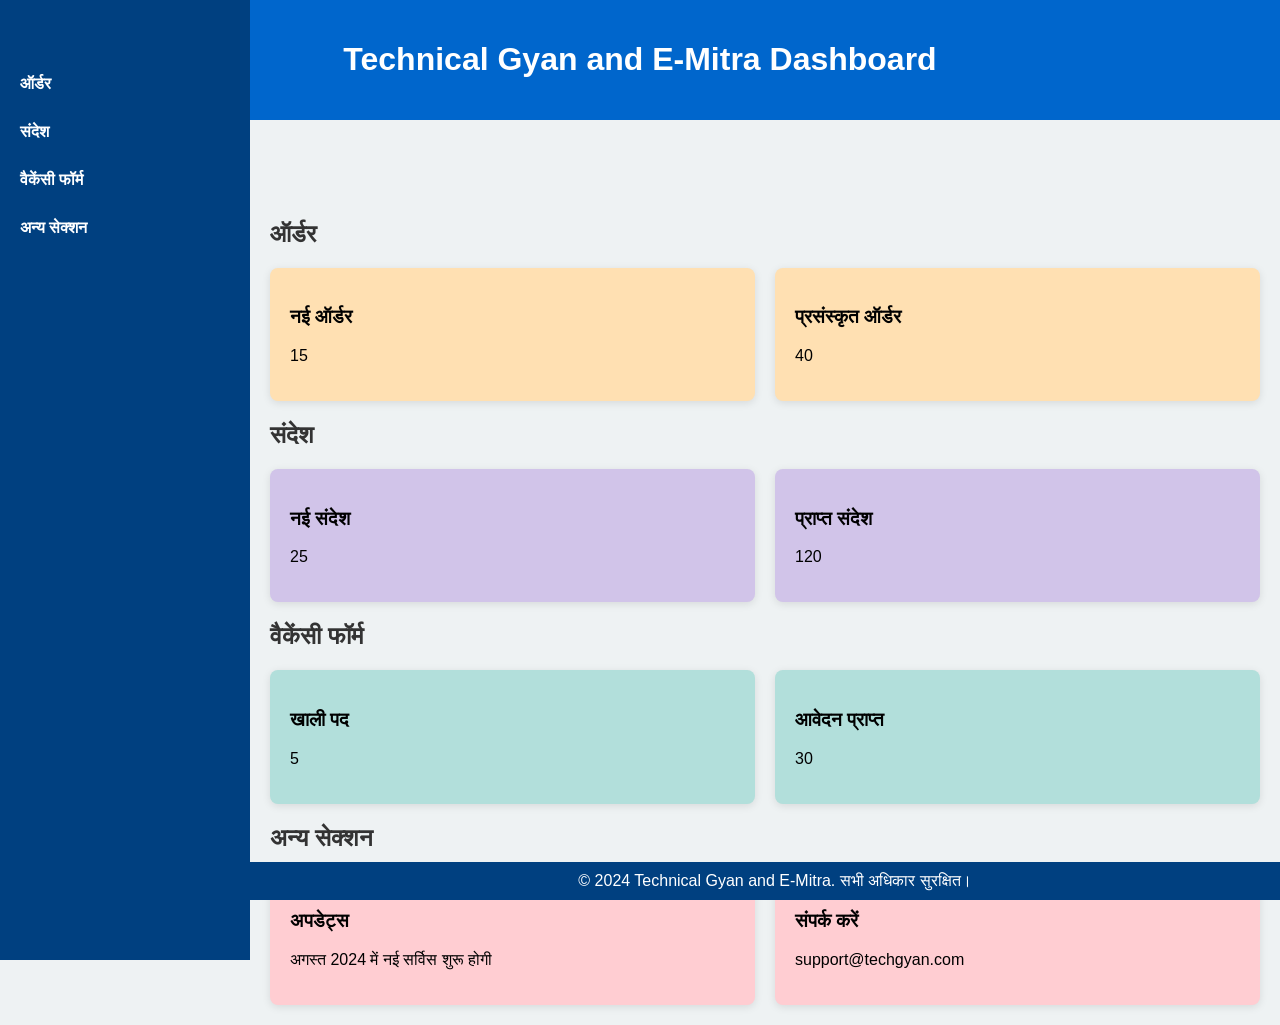
<file: index.html>
<!DOCTYPE html>
<html lang="hi">
<head>
    <meta charset="UTF-8" />
    <meta name="viewport" content="width=device-width, initial-scale=1.0" />
    <title>Technical Gyan and E-Mitra Dashboard</title>
    <style>
        body {
            margin: 0;
            font-family: 'Arial', sans-serif;
            background-color: #eef2f3;
        }

        header {
            background-color: #0066cc;
            color: white;
            padding: 20px;
            text-align: center;
        }

        .sidebar {
            height: 100vh;
            width: 250px;
            position: fixed;
            top: 0;
            left: 0;
            background-color: #004080;
            padding-top: 60px;
        }

        .sidebar a {
            display: block;
            color: white;
            padding: 15px 20px;
            text-decoration: none;
            font-weight: bold;
        }

        .sidebar a:hover {
            background-color: #0066cc;
        }

        .content {
            margin-left: 250px;
            padding: 20px;
            margin-top: 60px;
        }

        h2 {
            color: #333;
        }

        .cards {
            display: grid;
            grid-template-columns: repeat(auto-fit, minmax(220px, 1fr));
            gap: 20px;
        }

        .card {
            background-color: white;
            padding: 20px;
            border-radius: 8px;
            box-shadow: 0 2px 8px rgba(0,0,0,0.1);
            transition: transform 0.2s;
        }

        .card:hover {
            transform: translateY(-5px);
        }

        /* Specific styles for each section */
        .orders { background-color: #ffe0b2; }
        .messages { background-color: #d1c4e9; }
        .vacancies { background-color: #b2dfdb; }
        .other { background-color: #ffcdd2; }
        .footer {
            text-align: center;
            padding: 10px;
            background-color: #004080;
            color: white;
            position: fixed;
            bottom: 0;
            width: calc(100% - 250px);
            margin-left: 250px;
        }
    </style>
</head>
<body>

<header>
    <h1>Technical Gyan and E-Mitra Dashboard</h1>
</header>

<div class="sidebar">
    <a href="#orders">ऑर्डर</a>
    <a href="#messages">संदेश</a>
    <a href="#vacancies">वैकेंसी फॉर्म</a>
    <a href="#others">अन्य सेक्शन</a>
</div>

<div class="content">
    <h2 id="orders">ऑर्डर</h2>
    <div class="cards">
        <div class="card orders">
            <h3>नई ऑर्डर</h3>
            <p>15</p>
        </div>
        <div class="card orders">
            <h3>प्रसंस्कृत ऑर्डर</h3>
            <p>40</p>
        </div>
    </div>

    <h2 id="messages">संदेश</h2>
    <div class="cards">
        <div class="card messages">
            <h3>नई संदेश</h3>
            <p>25</p>
        </div>
        <div class="card messages">
            <h3>प्राप्त संदेश</h3>
            <p>120</p>
        </div>
    </div>

    <h2 id="vacancies">वैकेंसी फॉर्म</h2>
    <div class="cards">
        <div class="card vacancies">
            <h3>खाली पद</h3>
            <p>5</p>
        </div>
        <div class="card vacancies">
            <h3>आवेदन प्राप्त</h3>
            <p>30</p>
        </div>
    </div>

    <h2 id="others">अन्य सेक्शन</h2>
    <div class="cards">
        <div class="card other">
            <h3>अपडेट्स</h3>
            <p>अगस्त 2024 में नई सर्विस शुरू होगी</p>
        </div>
        <div class="card other">
            <h3>संपर्क करें</h3>
            <p>support@techgyan.com</p>
        </div>
    </div>
</div>

<div class="footer">
    &copy; 2024 Technical Gyan and E-Mitra. सभी अधिकार सुरक्षित।
</div>

</body>
</html>
</file>
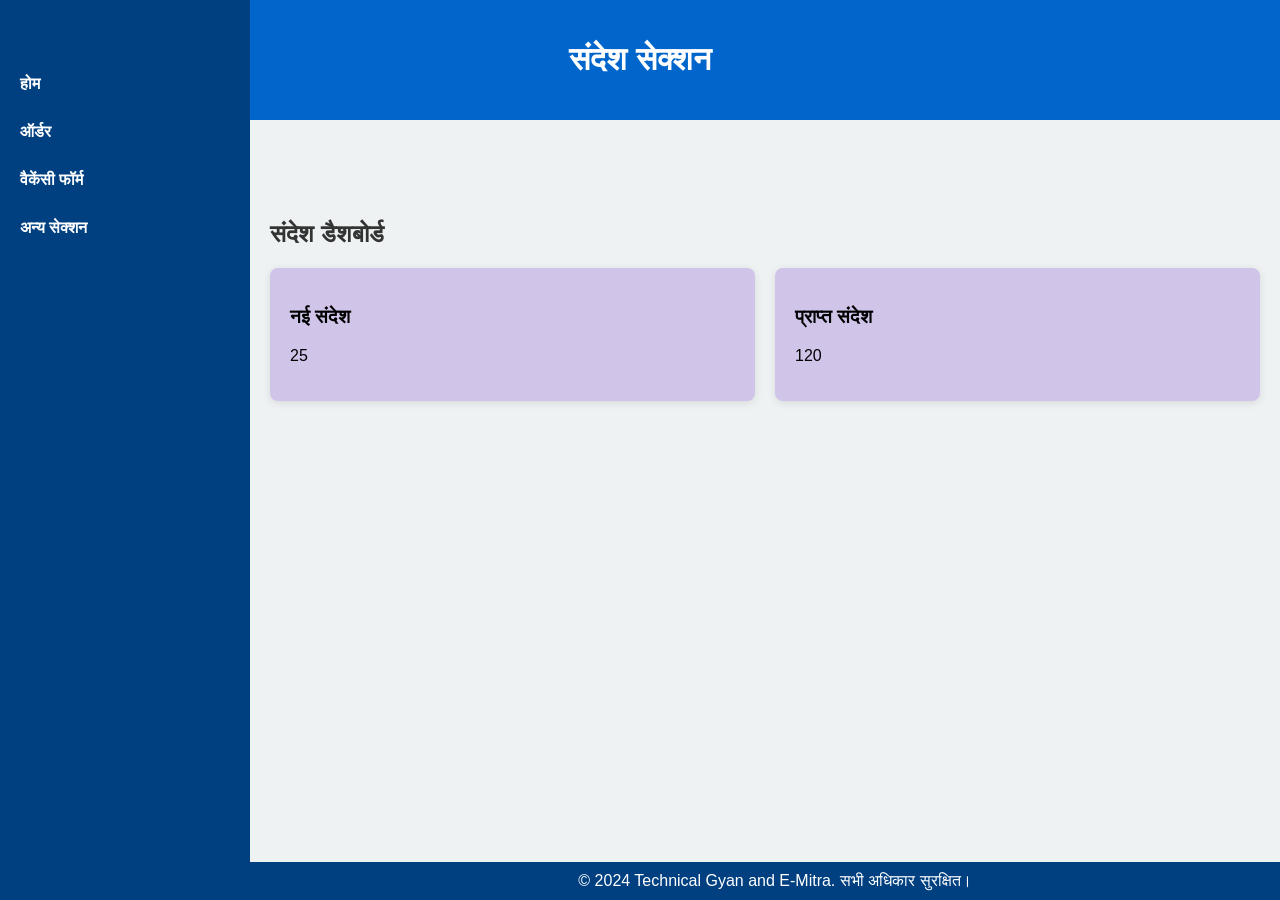
<file: messages.html>
<!DOCTYPE html>
<html lang="hi">
<head>
    <meta charset="UTF-8" />
    <meta name="viewport" content="width=device-width, initial-scale=1.0" />
    <title>संदेश - Technical Gyan and E-Mitra</title>
    <link rel="stylesheet" href="style.css" />
</head>
<body>

<header>
    <h1>संदेश सेक्शन</h1>
</header>

<div class="sidebar">
    <a href="index.html">होम</a>
    <a href="orders.html">ऑर्डर</a>
    <a href="vacancies.html">वैकेंसी फॉर्म</a>
    <a href="others.html">अन्य सेक्शन</a>
</div>

<div class="content">
    <h2>संदेश डैशबोर्ड</h2>
    <div class="cards">
        <div class="card messages">
            <h3>नई संदेश</h3>
            <p>25</p>
        </div>
        <div class="card messages">
            <h3>प्राप्त संदेश</h3>
            <p>120</p>
        </div>
    </div>
</div>

<div class="footer">
    &copy; 2024 Technical Gyan and E-Mitra. सभी अधिकार सुरक्षित।
</div>

</body>
</html>
</file>
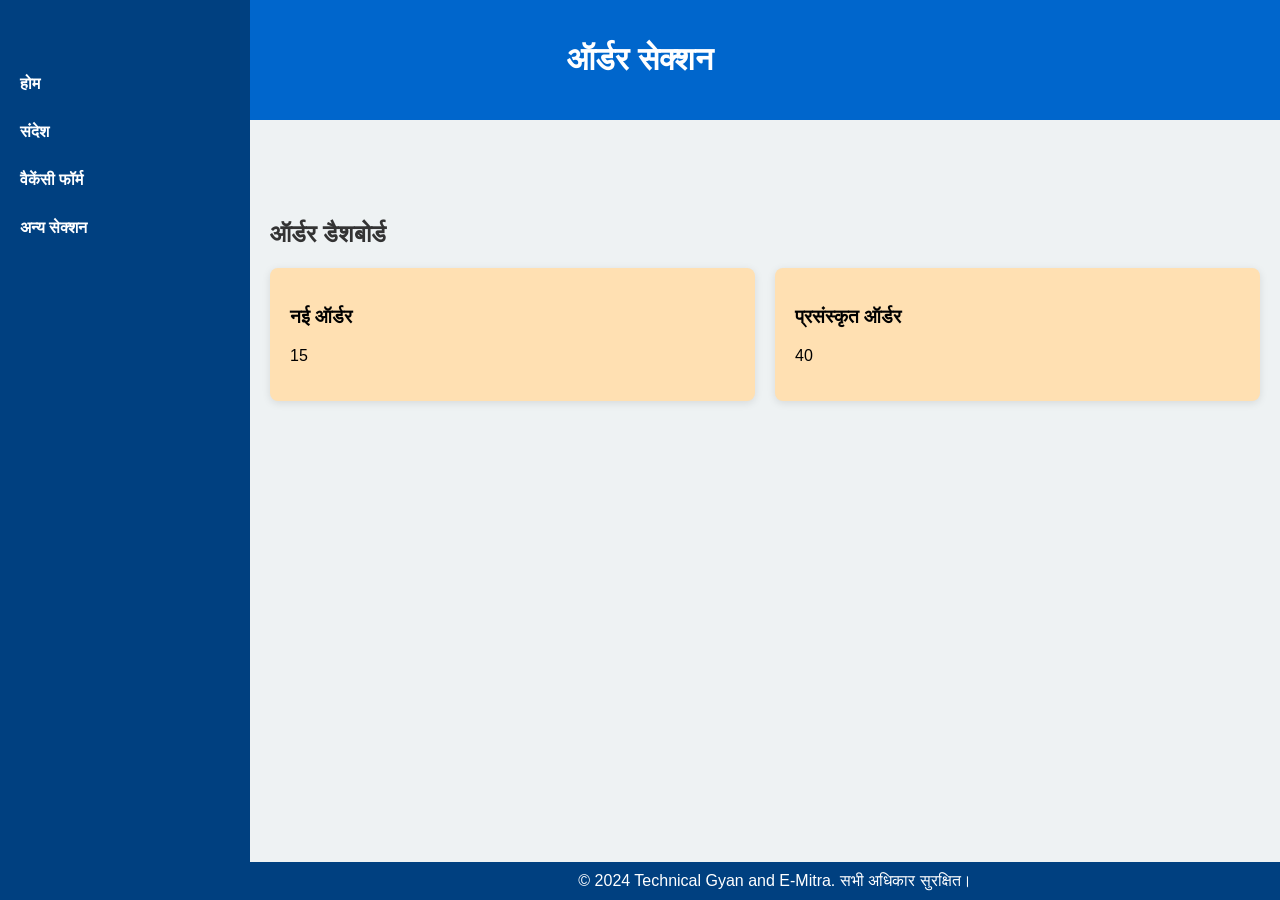
<file: orders.html>
<!DOCTYPE html>
<html lang="hi">
<head>
    <meta charset="UTF-8" />
    <meta name="viewport" content="width=device-width, initial-scale=1.0" />
    <title>ऑर्डर - Technical Gyan and E-Mitra</title>
    <link rel="stylesheet" href="style.css" />
</head>
<body>

<header>
    <h1>ऑर्डर सेक्शन</h1>
</header>

<div class="sidebar">
    <a href="index.html">होम</a>
    <a href="messages.html">संदेश</a>
    <a href="vacancies.html">वैकेंसी फॉर्म</a>
    <a href="others.html">अन्य सेक्शन</a>
</div>

<div class="content">
    <h2>ऑर्डर डैशबोर्ड</h2>
    <div class="cards">
        <div class="card orders">
            <h3>नई ऑर्डर</h3>
            <p>15</p>
        </div>
        <div class="card orders">
            <h3>प्रसंस्कृत ऑर्डर</h3>
            <p>40</p>
        </div>
    </div>
</div>

<div class="footer">
    &copy; 2024 Technical Gyan and E-Mitra. सभी अधिकार सुरक्षित।
</div>

</body>
</html>
</file>
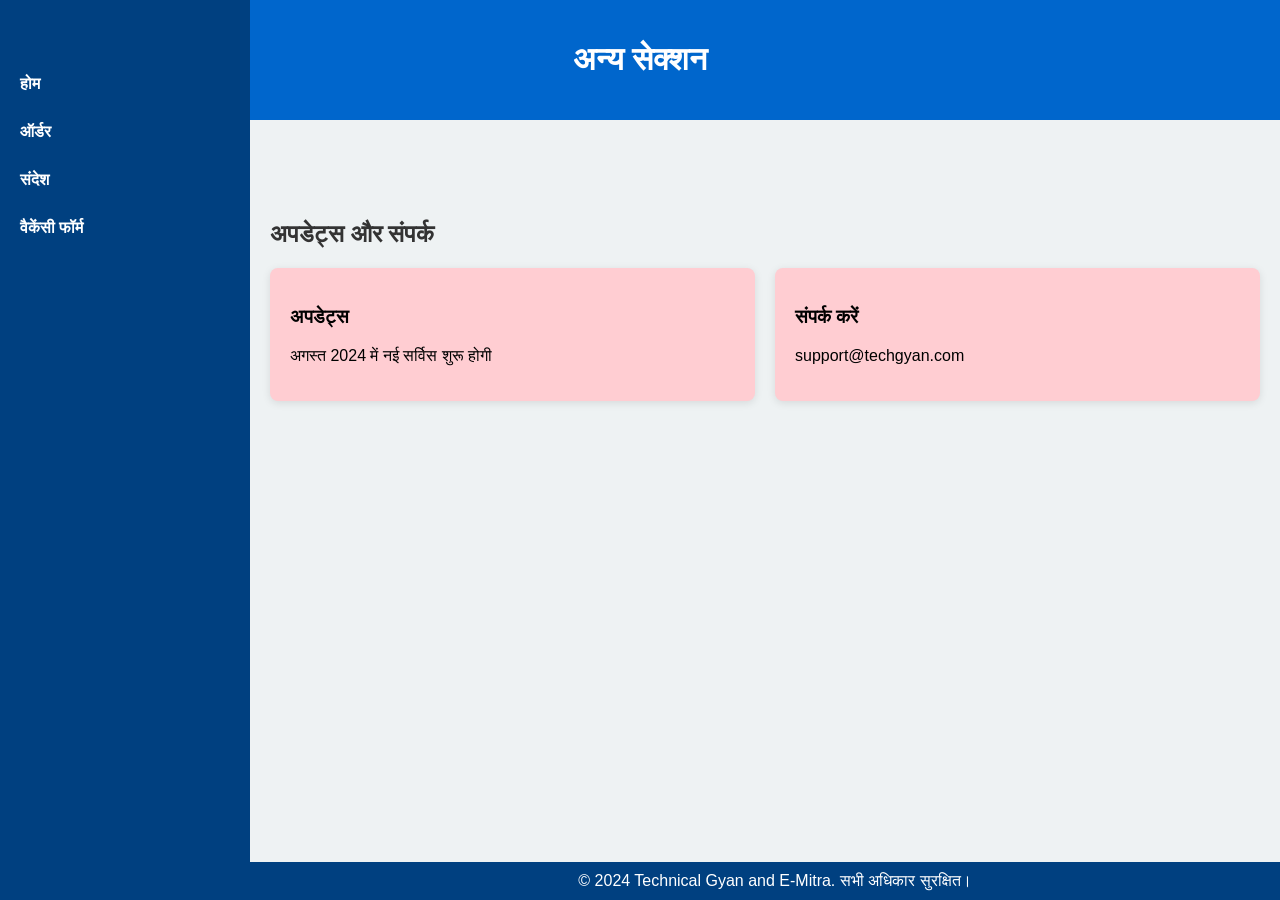
<file: others.html>
<!DOCTYPE html>
<html lang="hi">
<head>
    <meta charset="UTF-8" />
    <meta name="viewport" content="width=device-width, initial-scale=1.0" />
    <title>अन्य सेक्शन - Technical Gyan and E-Mitra</title>
    <link rel="stylesheet" href="style.css" />
</head>
<body>

<header>
    <h1>अन्य सेक्शन</h1>
</header>

<div class="sidebar">
    <a href="index.html">होम</a>
    <a href="orders.html">ऑर्डर</a>
    <a href="messages.html">संदेश</a>
    <a href="vacancies.html">वैकेंसी फॉर्म</a>
</div>

<div class="content">
    <h2>अपडेट्स और संपर्क</h2>
    <div class="cards">
        <div class="card other">
            <h3>अपडेट्स</h3>
            <p>अगस्त 2024 में नई सर्विस शुरू होगी</p>
        </div>
        <div class="card other">
            <h3>संपर्क करें</h3>
            <p>support@techgyan.com</p>
        </div>
    </div>
</div>

<div class="footer">
    &copy; 2024 Technical Gyan and E-Mitra. सभी अधिकार सुरक्षित।
</div>

</body>
</html>
</file>
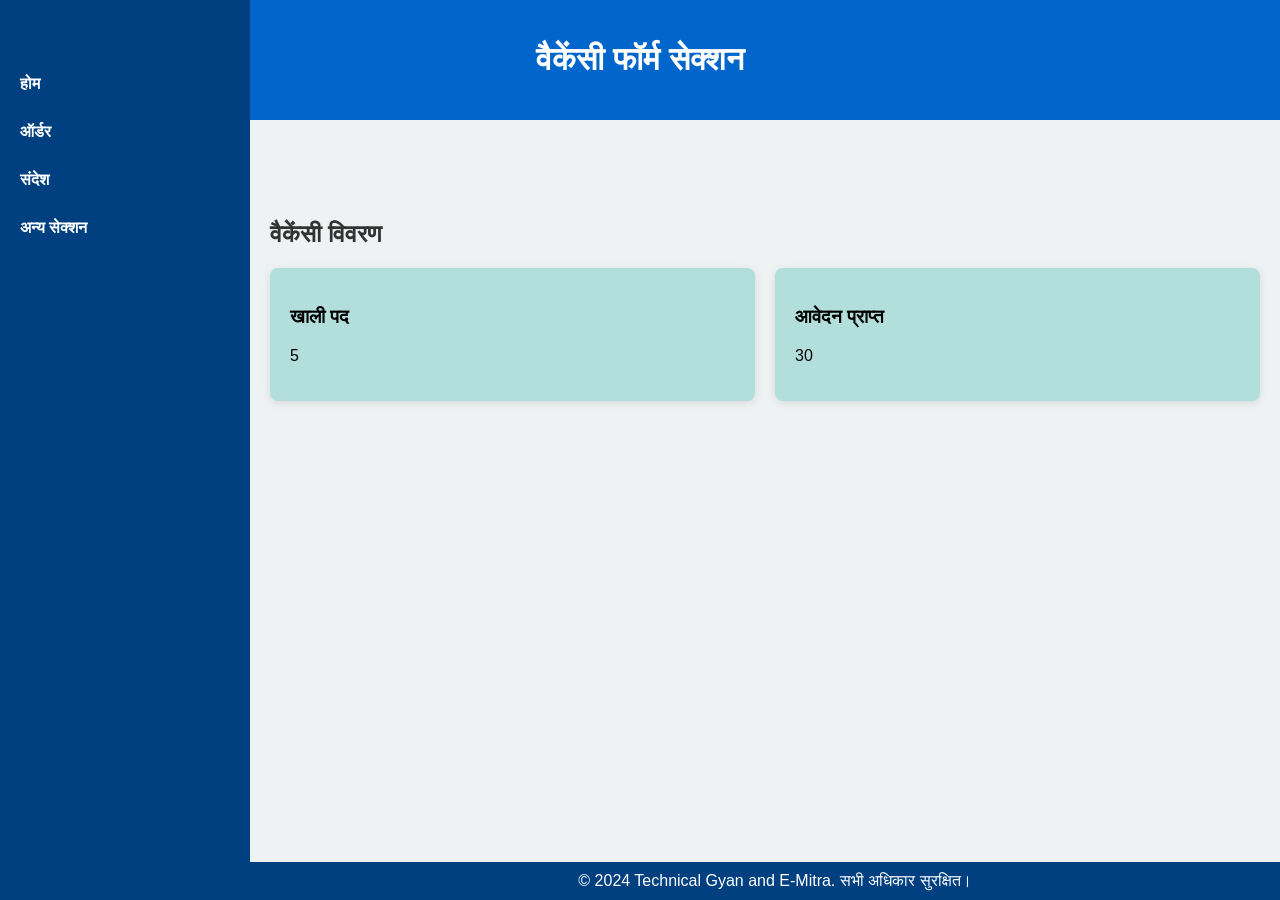
<file: vacancies.html>
<!DOCTYPE html>
<html lang="hi">
<head>
    <meta charset="UTF-8" />
    <meta name="viewport" content="width=device-width, initial-scale=1.0" />
    <title>वैकेंसी फॉर्म - Technical Gyan and E-Mitra</title>
    <link rel="stylesheet" href="style.css" />
</head>
<body>

<header>
    <h1>वैकेंसी फॉर्म सेक्शन</h1>
</header>

<div class="sidebar">
    <a href="index.html">होम</a>
    <a href="orders.html">ऑर्डर</a>
    <a href="messages.html">संदेश</a>
    <a href="others.html">अन्य सेक्शन</a>
</div>

<div class="content">
    <h2>वैकेंसी विवरण</h2>
    <div class="cards">
        <div class="card vacancies">
            <h3>खाली पद</h3>
            <p>5</p>
        </div>
        <div class="card vacancies">
            <h3>आवेदन प्राप्त</h3>
            <p>30</p>
        </div>
    </div>
</div>

<div class="footer">
    &copy; 2024 Technical Gyan and E-Mitra. सभी अधिकार सुरक्षित।
</div>

</body>
</html>
</file>
<file: style.css>
/* style.css */

body {
    margin: 0;
    font-family: 'Arial', sans-serif;
    background-color: #eef2f3;
}

header {
    background-color: #0066cc;
    color: white;
    padding: 20px;
    text-align: center;
}

.sidebar {
    height: 100vh;
    width: 250px;
    position: fixed;
    top: 0;
    left: 0;
    background-color: #004080;
    padding-top: 60px;
}

.sidebar a {
    display: block;
    color: white;
    padding: 15px 20px;
    text-decoration: none;
    font-weight: bold;
}

.sidebar a:hover {
    background-color: #0066cc;
}

.content {
    margin-left: 250px;
    padding: 20px;
    margin-top: 60px;
}

h2 {
    color: #333;
}

.cards {
    display: grid;
    grid-template-columns: repeat(auto-fit, minmax(220px, 1fr));
    gap: 20px;
}

.card {
    background-color: white;
    padding: 20px;
    border-radius: 8px;
    box-shadow: 0 2px 8px rgba(0,0,0,0.1);
    transition: transform 0.2s;
}

.card:hover {
    transform: translateY(-5px);
}

/* अलग सेक्शन्स के लिए रंग */
.orders { background-color: #ffe0b2; }
.messages { background-color: #d1c4e9; }
.vacancies { background-color: #b2dfdb; }
.other { background-color: #ffcdd2; }

.footer {
    text-align: center;
    padding: 10px;
    background-color: #004080;
    color: white;
    position: fixed;
    bottom: 0;
    width: calc(100% - 250px);
    margin-left: 250px;
}
</file>
